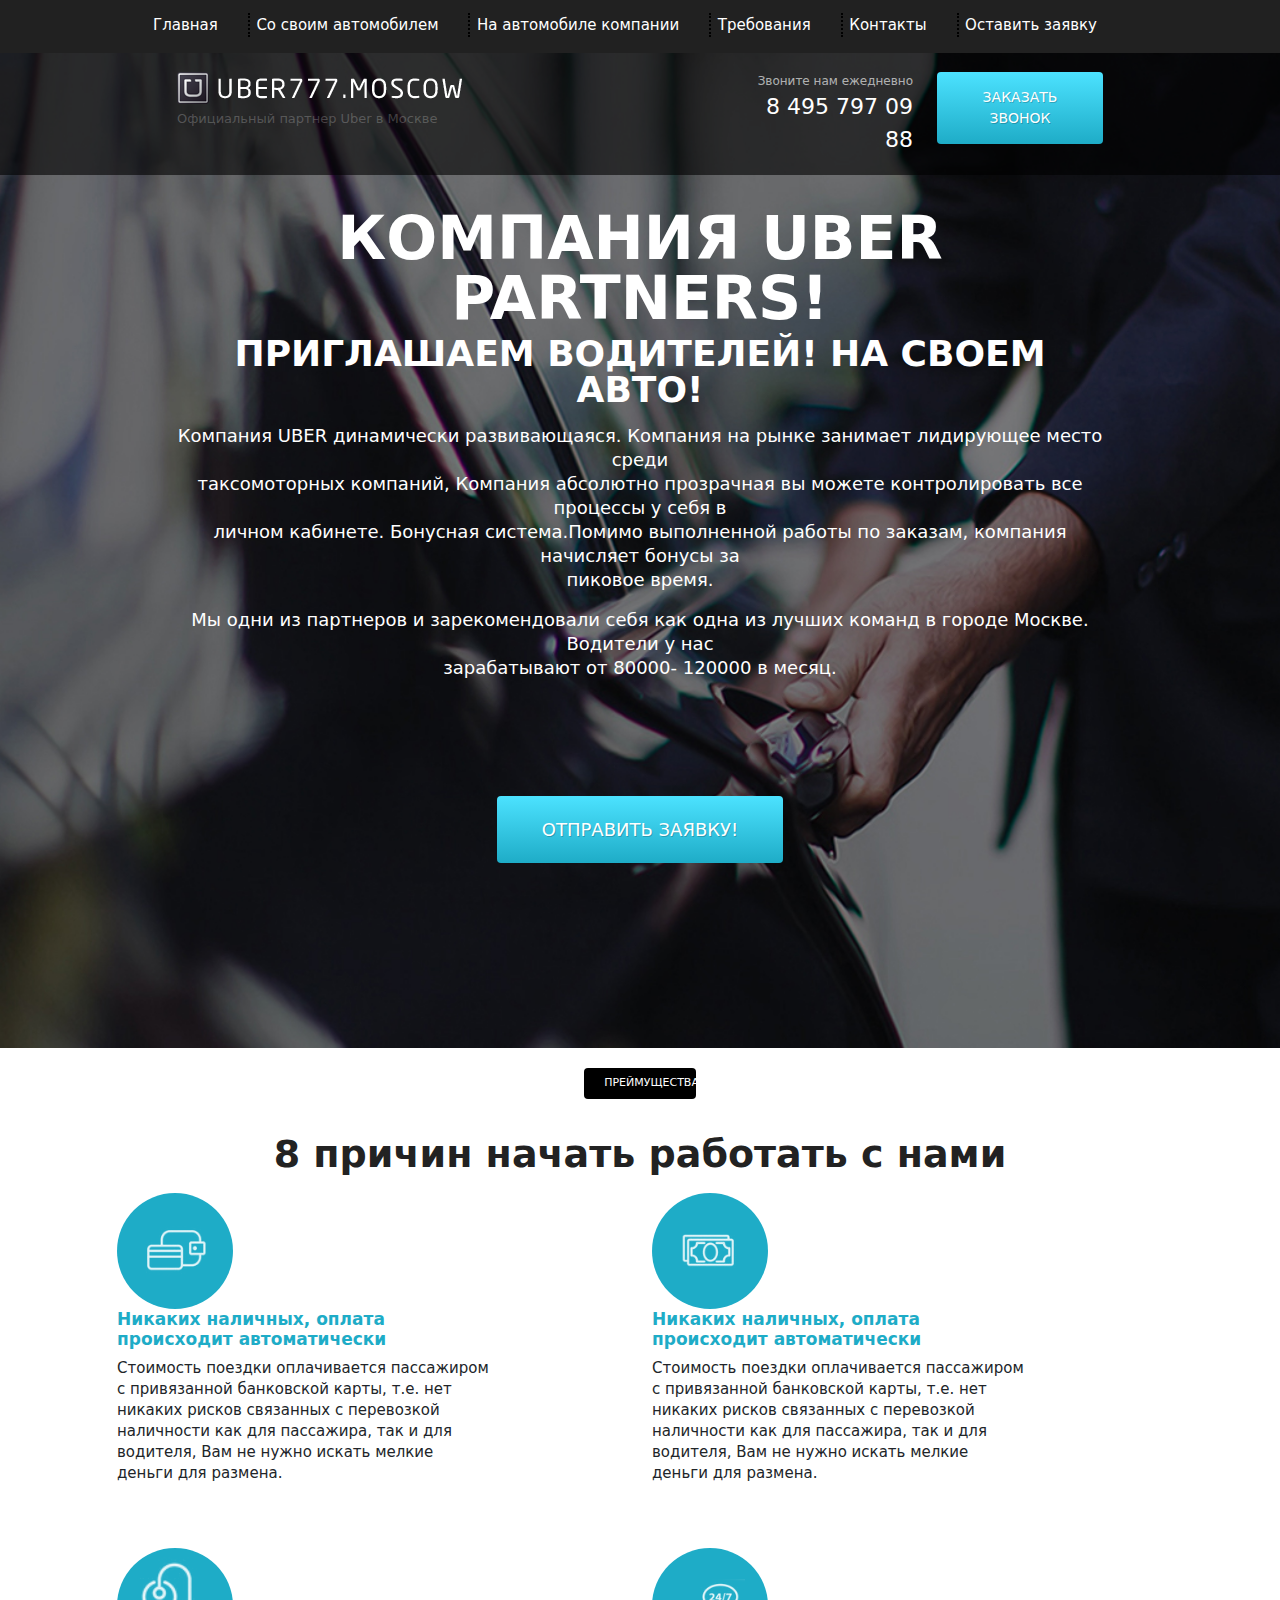
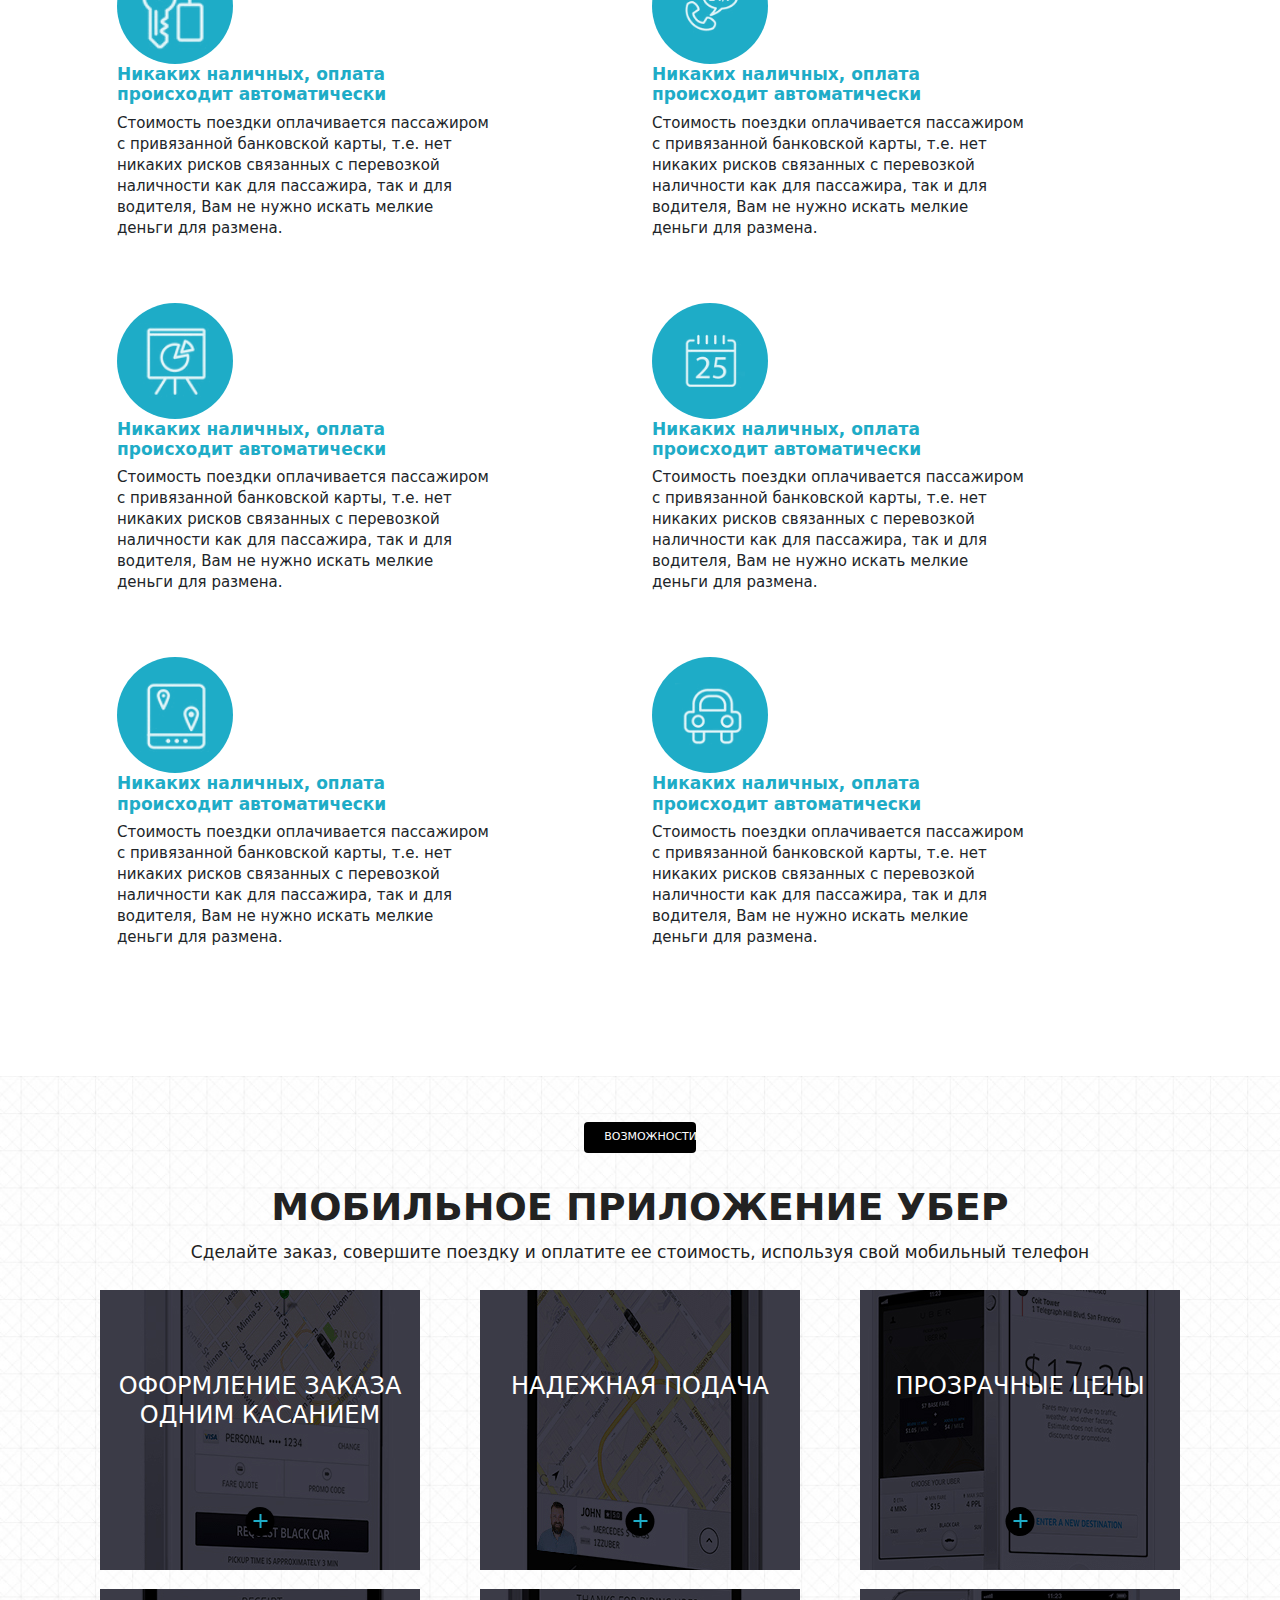
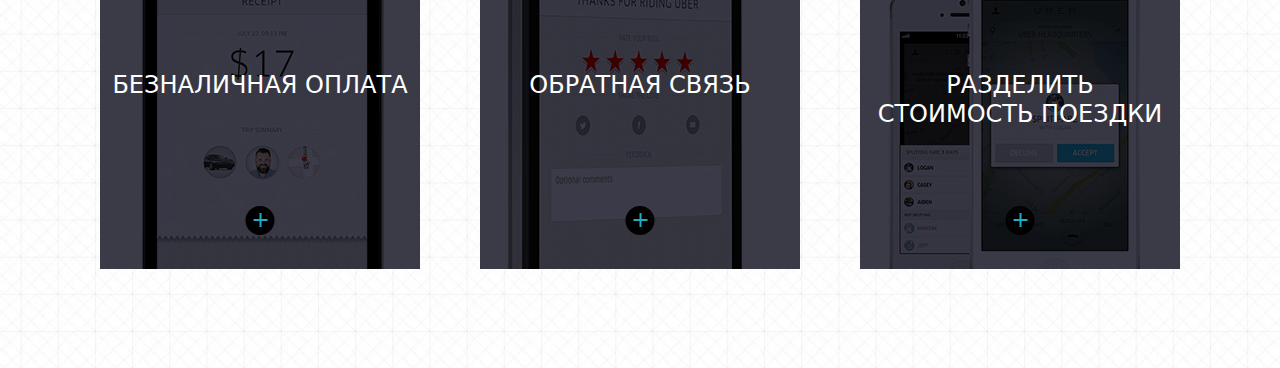
<file: src/index.html>
<!DOCTYPE html>
<html lang="ru">
<head>
    <meta charset="UTF-8">
    <meta http-equiv="X-UA-Compatible" content="IE=edge">
    <meta name="viewport" content="width=device-width, initial-scale=1.0">
    <link rel="preconnect" href="https://fonts.gstatic.com">
    <link href="https://fonts.googleapis.com/css2?family=Roboto:wght@200;300;400;700;900&display=swap" rel="stylesheet">
    <link rel="stylesheet" href="css/bootstrap-reboot.min.css">
    <link rel="stylesheet" href="css/bootstrap-grid.min.css">
    <link rel="stylesheet" href="css/style.min.css">
    <title>Uber 777</title>
</head>
<body>
    <header>
        <nav>
            <div class="container">
                <ul class="menu">
                    <li class="menu__item">
                        <a href="" class="menu__item_link"> Главная</a>
                    </li>
                    <li class="menu__item">
                        <a href="" class="menu__item_link">Со своим автомобилем</a></li>
                    <li class="menu__item">
                        <a href="" class="menu__item_link">На автомобиле компании</a>
                    </li>
                    <li class="menu__item">
                        <a href="" class="menu__item_link">Требования</a>
                    </li>
                    <li class="menu__item">
                        <a href="" class="menu__item_link">Контакты</a>
                    </li>
                    <li class="menu__item">
                        <a href="" class="menu__item_link">Оставить заявку</a>
                    </li>
                </ul>
            </div>
        </nav>

        <div class="subheader">
            <div class="container">
                <div class="row">
                    <div class="col-md-4 offset-1">
                        <a href="#">
                            <img src="img/logo.png" alt="" class="subheader__logo">
                        </a>
                        <div class="logo__descr">Официальный партнер Uber в Москве</div>
                    </div>
                    <div class="col-md-2 offset-2">
                        <p class="supheader__phone_text">Звоните нам ежедневно</p>
                        <a href="tel:84957970988" class="subheader__phone_link">8 495 797 09 88</a>
                    </div>
                    <div class="col-md-2">
                        <button class="subheader__btn">заказать звонок</button>
                    </div>
                </div>
            </div>
        </div>

        <div class="promo">
            <div class="container">
                <div class="rom">
                    <div class="col-md-10 offset-1">
                        <h1 class="promo__title">КОМПАНИЯ UBER PARTNERS!</h1>
                        <h2 class="promo__subtitle">ПРИГЛАШАЕМ ВОДИТЕЛЕЙ! НА СВОЕМ АВТО!</h2>
                        <p class="promo__text">
                            Компания UBER  динамически развивающаяся. Компания на рынке занимает лидирующее место среди
                            <br> таксомоторных компаний, Компания абсолютно прозрачная вы можете контролировать все процессы у себя в
                            <br> личном кабинете. Бонуcная система.Помимо выполненной работы по заказам, компания начисляет бонусы за 
                            <br> пиковое время.</p>
                        <p class="promo__text_second">
                            Мы одни из партнеров и зарекомендовали себя как одна из лучших команд в городе Москве.  Водители у нас 
                            <br> зарабатывают от 80000- 120000 в месяц.</p>
                        <button class="promo__btn">ОТПРАВИТЬ ЗАЯВКУ!</button>
                    </div>
                </div>
            </div>
        </div>
    </header>
    
    <section class="advantage">
        <div class="container">
            <div class="lable">Преймущества</div>
            <h2 class="advantage__title">8 причин начать работать с нами</h2>

            <div class="row advantage__items">

                <div class="col-md-6">
                    <div class="advantage__item">
                        <div class="advantage__item_img">
                            <img src="img/advantage/1.png" alt="">
                        </div>
                        <div class="advantage__item_text">
                            <h4 class="advantage__item_title">Никаких наличных, оплата происходит автоматически</h4>
                            <p class="advantage__item_descr">Стоимость поездки оплачивается пассажиром с привязанной банковской карты, т.е. нет никаких рисков связанных с перевозкой наличности как для пассажира, так и для водителя, Вам не нужно искать мелкие деньги для размена.</p>
                        </div>
                    </div>
                </div>

                <div class="col-md-6">
                    <div class="advantage__item">
                        <div class="advantage__item_img">
                            <img src="img/advantage/2.png" alt="">
                        </div>
                        <div class="advantage__item_text">
                            <h4 class="advantage__item_title">Никаких наличных, оплата происходит автоматически</h4>
                            <p class="advantage__item_descr">Стоимость поездки оплачивается пассажиром с привязанной банковской карты, т.е. нет никаких рисков связанных с перевозкой наличности как для пассажира, так и для водителя, Вам не нужно искать мелкие деньги для размена.</p>
                        </div>
                    </div>
                </div>

                <div class="col-md-6">
                    <div class="advantage__item">
                        <div class="advantage__item_img">
                            <img src="img/advantage/3.png" alt="">
                        </div>
                        <div class="advantage__item_text">
                            <h4 class="advantage__item_title">Никаких наличных, оплата происходит автоматически</h4>
                            <p class="advantage__item_descr">Стоимость поездки оплачивается пассажиром с привязанной банковской карты, т.е. нет никаких рисков связанных с перевозкой наличности как для пассажира, так и для водителя, Вам не нужно искать мелкие деньги для размена.</p>
                        </div>
                    </div>
                </div>

                <div class="col-md-6">
                    <div class="advantage__item">
                        <div class="advantage__item_img">
                            <img src="img/advantage/4.png" alt="">
                        </div>
                        <div class="advantage__item_text">
                            <h4 class="advantage__item_title">Никаких наличных, оплата происходит автоматически</h4>
                            <p class="advantage__item_descr">Стоимость поездки оплачивается пассажиром с привязанной банковской карты, т.е. нет никаких рисков связанных с перевозкой наличности как для пассажира, так и для водителя, Вам не нужно искать мелкие деньги для размена.</p>
                        </div>
                    </div>
                </div>

                <div class="col-md-6">
                    <div class="advantage__item">
                        <div class="advantage__item_img">
                            <img src="img/advantage/5.png" alt="">
                        </div>
                        <div class="advantage__item_text">
                            <h4 class="advantage__item_title">Никаких наличных, оплата происходит автоматически</h4>
                            <p class="advantage__item_descr">Стоимость поездки оплачивается пассажиром с привязанной банковской карты, т.е. нет никаких рисков связанных с перевозкой наличности как для пассажира, так и для водителя, Вам не нужно искать мелкие деньги для размена.</p>
                        </div>
                    </div>
                </div>

                <div class="col-md-6">
                    <div class="advantage__item">
                        <div class="advantage__item_img">
                            <img src="img/advantage/6.png" alt="">
                        </div>
                        <div class="advantage__item_text">
                            <h4 class="advantage__item_title">Никаких наличных, оплата происходит автоматически</h4>
                            <p class="advantage__item_descr">Стоимость поездки оплачивается пассажиром с привязанной банковской карты, т.е. нет никаких рисков связанных с перевозкой наличности как для пассажира, так и для водителя, Вам не нужно искать мелкие деньги для размена.</p>
                        </div>
                    </div>
                </div>

                <div class="col-md-6">
                    <div class="advantage__item">
                        <div class="advantage__item_img">
                            <img src="img/advantage/7.png" alt="">
                        </div>
                        <div class="advantage__item_text">
                            <h4 class="advantage__item_title">Никаких наличных, оплата происходит автоматически</h4>
                            <p class="advantage__item_descr">Стоимость поездки оплачивается пассажиром с привязанной банковской карты, т.е. нет никаких рисков связанных с перевозкой наличности как для пассажира, так и для водителя, Вам не нужно искать мелкие деньги для размена.</p>
                        </div>
                    </div>
                </div>

                <div class="col-md-6">
                    <div class="advantage__item">
                        <div class="advantage__item_img">
                            <img src="img/advantage/8.png" alt="">
                        </div>
                        <div class="advantage__item_text">
                            <h4 class="advantage__item_title">Никаких наличных, оплата происходит автоматически</h4>
                            <p class="advantage__item_descr">Стоимость поездки оплачивается пассажиром с привязанной банковской карты, т.е. нет никаких рисков связанных с перевозкой наличности как для пассажира, так и для водителя, Вам не нужно искать мелкие деньги для размена.</p>
                        </div>
                    </div>
                </div>

            </div>
        </div>
    </section>

    <section class="mobile">
        <div class="container">
            <div class="lable">Возможности</div>
            <h2 class="mobile__title">мобильное приложение убер</h2>
            <p class="mobile__subtitle">Сделайте заказ, совершите поездку и оплатите ее стоимость, используя свой мобильный телефон</p>
            <div class="row mt-4">
                <div class="col-md-4">
                    <div class="mobile__item mobile__item_1">
                        <h4 class="mobile__item_title">оформление заказа одним касанием</h4>
                        <div class="plus">
                            <img src="img/mobile/plus.png" alt="plus">
                        </div>
                        
                    </div>
                </div>
                <div class="col-md-4">
                    <div class="mobile__item mobile__item_2">
                        <h4 class="mobile__item_title">надежная подача</h4>
                        <div class="plus">
                            <img src="img/mobile/plus.png" alt="plus">
                        </div>
                    </div>
                </div>
                <div class="col-md-4">
                    <div class="mobile__item mobile__item_3">
                        <h4 class="mobile__item_title">прозрачные цены</h4>
                        <div class="plus">
                            <img src="img/mobile/plus.png" alt="plus">
                        </div>
                    </div>
                </div>
                <div class="col-md-4">
                    <div class="mobile__item mobile__item_4">
                        <h4 class="mobile__item_title">безналичная оплата</h4>
                        <div class="plus">
                            <img src="img/mobile/plus.png" alt="plus">
                        </div>
                    </div>
                </div>
                <div class="col-md-4">
                    <div class="mobile__item mobile__item_5">
                        <h4 class="mobile__item_title">обратная связь</h4>
                        <div class="plus">
                            <img src="img/mobile/plus.png" alt="plus">
                        </div>
                    </div>
                </div>
                <div class="col-md-4">
                    <div class="mobile__item mobile__item_6">
                        <h4 class="mobile__item_title">разделить <br> стоимость поездки</h4>
                        <div class="plus">
                            <img src="img/mobile/plus.png" alt="plus">
                        </div>
                    </div>
                </div>

            </div>
        </div>
    </section>
    
</body>
</html>
</file>
<file: src/css/style.min.css>
html{font-family:'Roboto', sans-serif}a{font-family:inherit}header{position:relative}nav{background-color:#212121;height:53px}.menu{display:-webkit-box;display:-ms-flexbox;display:flex;-webkit-box-pack:justify;-ms-flex-pack:justify;justify-content:space-between;-webkit-box-align:center;-ms-flex-align:center;align-items:center;list-style-type:none;padding:13px 71px;margin:0}.menu__item{border-right:2px dotted black;padding-right:30px}.menu__item:last-child{border-right:none}.menu__item_link{font-weight:300;font-size:15px;text-decoration:none;color:#fff;line-height:15px}.subheader{background-color:rgba(0,0,0,0.6);padding:19px;position:absolute;width:100%}.subheader__logo{max-width:100%}.logo__descr{margin-top:5px;font-weight:200;font-size:13px;color:rgba(255,255,255,0.226)}.supheader__phone_text{font-weight:300;font-size:12px;color:rgba(255,255,255,0.651);text-align:right;margin:0}.subheader__phone_link{display:block;text-decoration:none;font-weight:400;font-size:22px;color:#fff;text-align:right}.subheader__btn{font-weight:400;font-size:14px;color:#FFFFFF;text-shadow:1px 1px 0px rgba(0,0,0,0.21);background:-webkit-gradient(linear, left bottom, left top, from(#1EACC7), to(#4CE2FF));background:linear-gradient(0deg, #1EACC7 0%, #4CE2FF 100%);text-align:center;text-transform:uppercase;border:0;border-radius:4px;padding:15px 30px}.promo{background:url(../img/uber_bg.jpg) center center/cover no-repeat;padding:155px 0 185px}.promo__title{font-weight:900;font-size:60px;color:#fff;text-align:center;line-height:60px;text-transform:uppercase}.promo__subtitle{font-weight:700;font-size:36px;color:#fff;text-align:center;line-height:36px;text-transform:uppercase}.promo__text,.promo__text_second{margin-top:16px;font-size:18px;font-weight:400;line-height:24px;color:#fff;text-align:center}.promo__btn{font-weight:400;font-size:18px;color:#FFFFFF;text-shadow:1px 1px 0px rgba(0,0,0,0.21);background:-webkit-gradient(linear, left bottom, left top, from(#1EACC7), to(#4CE2FF));background:linear-gradient(0deg, #1EACC7 0%, #4CE2FF 100%);text-align:center;text-transform:uppercase;border:0;border-radius:4px;padding:20px 45px;display:block;margin:116px auto 0}.advantage{padding:20px 0 64px}.lable{padding:7px 20px;background-color:#000;text-transform:uppercase;color:#fff;font-weight:400;font-size:11px;width:10%;text-align:center;margin:0 auto;border-radius:4px}.advantage__title{margin-top:33px;font-size:38px;font-weight:700;text-align:center;color:#222}.advantage__items{padding:0 35px;margin-top:16px}.advantage__item{margin-bottom:48px;display:-webkit-box;display:-ms-flexbox;display:flex;-ms-flex-wrap:wrap;flex-wrap:wrap}.advantage__item_img{min-width:116px;height:116px;display:-webkit-box;display:-ms-flexbox;display:flex;-webkit-box-pack:center;-ms-flex-pack:center;justify-content:center;-webkit-box-align:center;-ms-flex-align:center;align-items:center;background:#1EACC7;border-radius:50%;margin-right:25px}.advantage__item_img img{width:60%}.advantage__item_text{max-width:372px}.advantage__item_title{font-weight:700;font-size:17px;color:#1EACC7}.advantage__item_descr{font-weight:300;font-size:15px;line-height:21px}.mobile{background:url(../img/mobile/mobile_bg.jpg) center center/cover no-repeat;padding:46px 0 80px}.mobile__title{margin-top:32px;font-weight:700;font-size:38px;text-align:center;color:#222;text-transform:uppercase}.mobile__subtitle{margin-top:10px;font-size:17px;font-weight:400;color:#222;text-align:center}.mobile__item{padding:82px 0 135px;max-width:320px;height:280px;position:relative;margin:0 auto;margin-bottom:19px}.mobile__item_title{font-weight:400;font-size:24px;text-align:center;color:#fff;text-transform:uppercase}.mobile__item .plus{width:29px;height:29px;background:#000;border-radius:50%;display:-webkit-box;display:-ms-flexbox;display:flex;-webkit-box-align:center;-ms-flex-align:center;align-items:center;-webkit-box-pack:center;-ms-flex-pack:center;justify-content:center;position:absolute;bottom:34px;left:50%;-webkit-transform:translateX(-50%);transform:translateX(-50%);cursor:pointer}.mobile__item_1{background:url(../img/mobile/img_1.png) center center/cover no-repeat}.mobile__item_2{background:url(../img/mobile/img_2.png) center center/cover no-repeat}.mobile__item_3{background:url(../img/mobile/img_3.png) center center/cover no-repeat}.mobile__item_4{background:url(../img/mobile/img_4.png) center center/cover no-repeat}.mobile__item_5{background:url(../img/mobile/img_5.png) center center/cover no-repeat}.mobile__item_6{background:url(../img/mobile/img_6.png) center center/cover no-repeat}
/*# sourceMappingURL=style.min.css.map */
</file>
